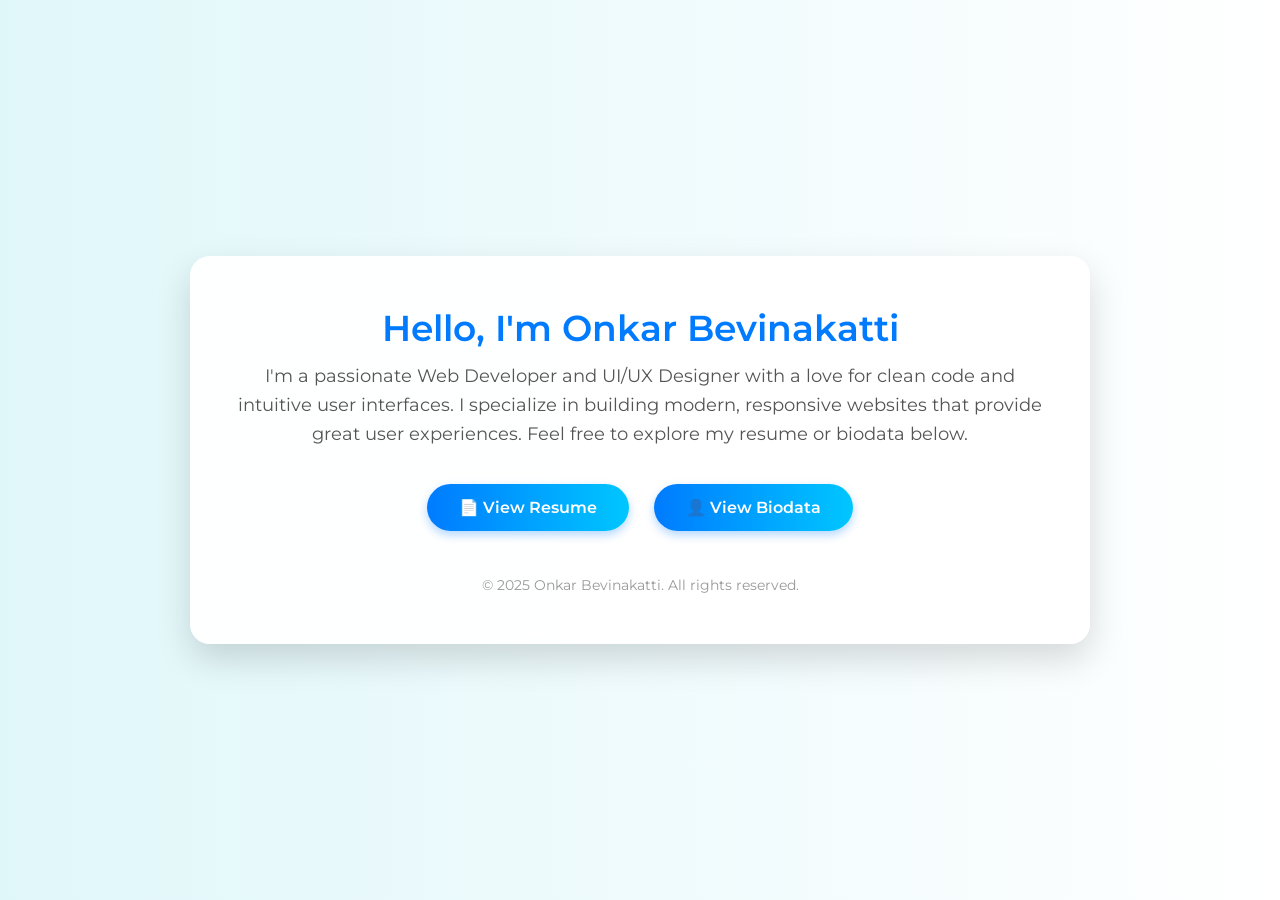
<file: index.html>
<!DOCTYPE html>
<html lang="en">
  <head>
    <meta charset="UTF-8" />
    <meta name="viewport" content="width=device-width, initial-scale=1.0" />
    <title>Onkar Bevinakatti | Personal Homepage</title>
    <link
      href="https://fonts.googleapis.com/css2?family=Montserrat:wght@400;600&display=swap"
      rel="stylesheet"
    />
    <style>
      * {
        margin: 0;
        padding: 0;
        box-sizing: border-box;
      }

      body {
        font-family: "Montserrat", sans-serif;
        background: linear-gradient(to right, #e0f7fa, #ffffff);
        min-height: 100vh;
        display: flex;
        align-items: center;
        justify-content: center;
        color: #333;
      }

      .container {
        background: rgba(255, 255, 255, 0.95);
        backdrop-filter: blur(6px);
        padding: 50px 40px;
        max-width: 900px;
        width: 90%;
        border-radius: 20px;
        box-shadow: 0 15px 35px rgba(0, 0, 0, 0.15);
        text-align: center;
        position: relative;
        overflow: hidden;
        animation: fadeIn 1s ease-in-out;
      }

      @keyframes fadeIn {
        0% {
          opacity: 0;
          transform: scale(0.95);
        }
        100% {
          opacity: 1;
          transform: scale(1);
        }
      }

      .profile-img {
        width: 160px;
        height: 160px;
        border-radius: 50%;
        object-fit: cover;
        border: 5px solid #007bff;
        box-shadow: 0 5px 15px rgba(0, 123, 255, 0.4);
        margin-bottom: 25px;
        transition: transform 0.3s ease;
      }

      .profile-img:hover {
        transform: scale(1.05);
      }

      h1 {
        font-size: 36px;
        font-weight: 600;
        margin-bottom: 12px;
        color: #007bff;
      }

      p.intro {
        font-size: 18px;
        margin-bottom: 35px;
        color: #555;
        line-height: 1.6;
      }

      .btn-group {
        display: flex;
        justify-content: center;
        gap: 25px;
        flex-wrap: wrap;
      }

      .btn {
        padding: 14px 32px;
        background: linear-gradient(to right, #007bff, #00c6ff);
        color: white;
        font-size: 16px;
        border: none;
        border-radius: 50px;
        text-decoration: none;
        font-weight: 600;
        cursor: pointer;
        transition: all 0.3s ease;
        box-shadow: 0 4px 10px rgba(0, 123, 255, 0.3);
      }

      .btn:hover {
        background: linear-gradient(to right, #0056b3, #0088cc);
        transform: translateY(-2px);
        box-shadow: 0 6px 16px rgba(0, 123, 255, 0.4);
      }

      footer {
        margin-top: 45px;
        font-size: 14px;
        color: #999;
      }

      @media (max-width: 600px) {
        h1 {
          font-size: 28px;
        }

        .btn {
          width: 100%;
        }

        .btn-group {
          flex-direction: column;
          gap: 15px;
        }
      }
    </style>
  </head>
  <body>
    <div class="container">
      <h1>Hello, I'm Onkar Bevinakatti</h1>
      <p class="intro">
        I'm a passionate Web Developer and UI/UX Designer with a love for clean
        code and intuitive user interfaces. I specialize in building modern,
        responsive websites that provide great user experiences. Feel free to
        explore my resume or biodata below.
      </p>
      

      <div class="btn-group">
        <a href="resume.html" class="btn">📄 View Resume</a>
        <a href="biodata.html" class="btn">👤 View Biodata</a>
      </div>

      <footer>&copy; 2025 Onkar Bevinakatti. All rights reserved.</footer>
    </div>
  </body>
</html>
</file>
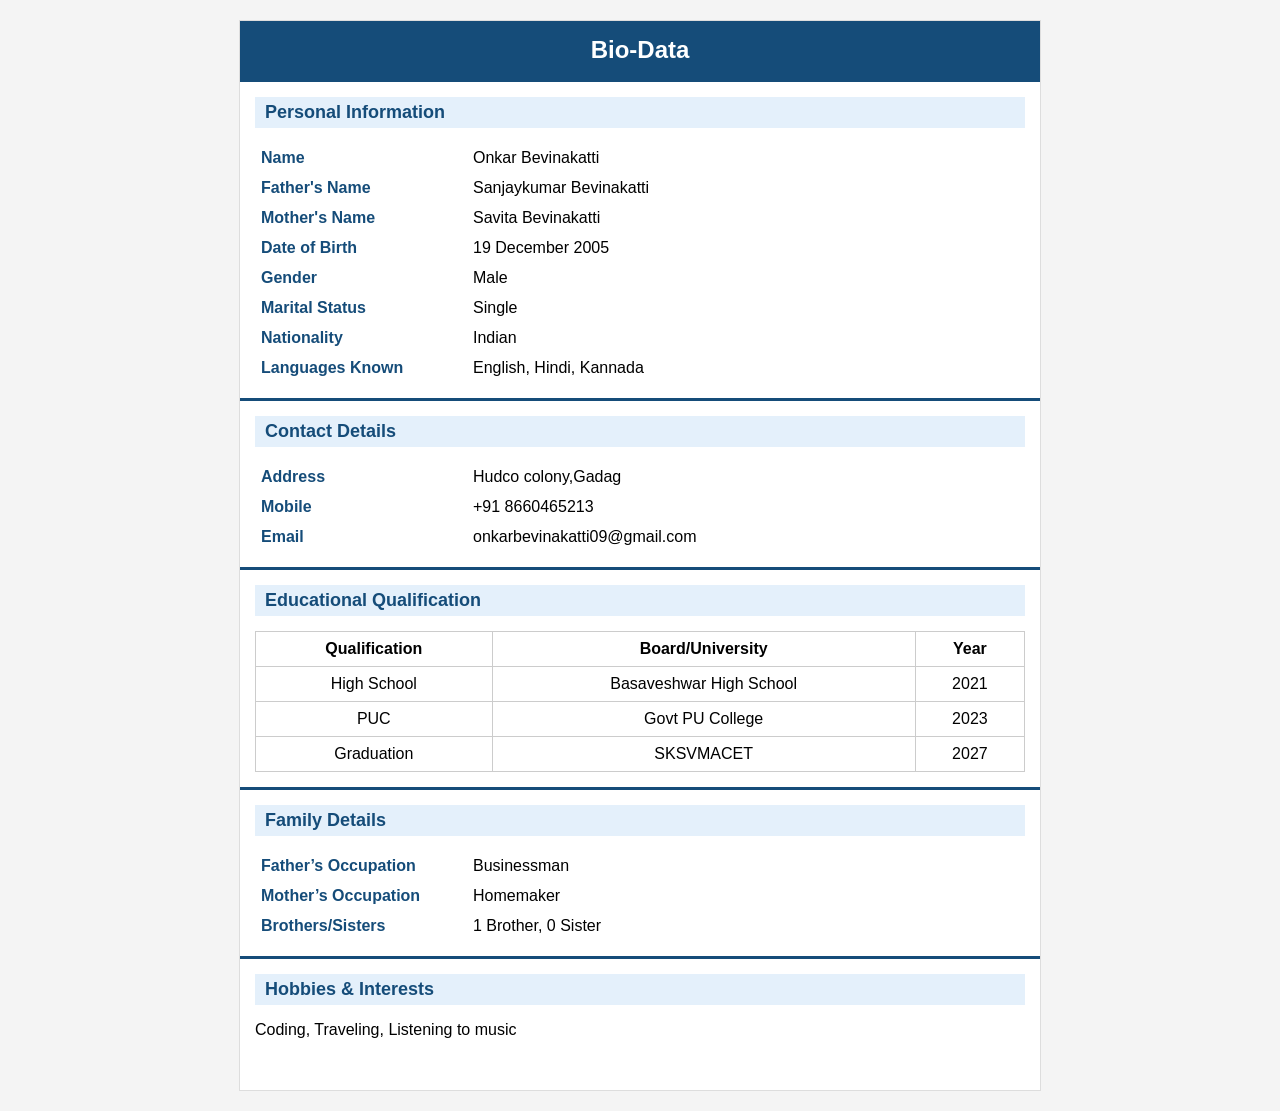
<file: biodata.html>
<!DOCTYPE html>
<html lang="en">
  <head>
    <meta charset="UTF-8" />
    <meta name="viewport" content="width=device-width, initial-scale=1.0" />
    <title>Bio Data</title>
    <link rel="stylesheet" href="style.css" />
  </head>
  <body>
    <div class="biodata">
      <div class="header">Bio-Data</div>

      <div class="section">
        <h2>Personal Information</h2>
        <table class="details-table">
          <tr>
            <td>Name</td>
            <td>Onkar Bevinakatti</td>
          </tr>
          <tr>
            <td>Father's Name</td>
            <td>Sanjaykumar Bevinakatti</td>
          </tr>
          <tr>
            <td>Mother's Name</td>
            <td>Savita Bevinakatti</td>
          </tr>
          <tr>
            <td>Date of Birth</td>
            <td>19 December 2005</td>
          </tr>
          <tr>
            <td>Gender</td>
            <td>Male</td>
          </tr>
          <tr>
            <td>Marital Status</td>
            <td>Single</td>
          </tr>
          <tr>
            <td>Nationality</td>
            <td>Indian</td>
          </tr>
          <tr>
            <td>Languages Known</td>
            <td>English, Hindi, Kannada</td>
          </tr>
        </table>
      </div>

      <div class="section">
        <h2>Contact Details</h2>
        <table class="details-table">
          <tr>
            <td>Address</td>
            <td>Hudco colony,Gadag</td>
          </tr>
          <tr>
            <td>Mobile</td>
            <td>+91 8660465213</td>
          </tr>
          <tr>
            <td>Email</td>
            <td>onkarbevinakatti09@gmail.com</td>
          </tr>
        </table>
      </div>

      <div class="section">
        <h2>Educational Qualification</h2>
        <table class="qualification-table">
          <tr>
            <th>Qualification</th>
            <th>Board/University</th>
            <th>Year</th>
          </tr>
          <tr>
            <td>High School</td>
            <td>Basaveshwar High School</td>
            <td>2021</td>
          </tr>
          <tr>
            <td>PUC</td>
            <td>Govt PU College</td>
            <td>2023</td>
          </tr>
          <tr>
            <td>Graduation</td>
            <td>SKSVMACET</td>
            <td>2027</td>
          </tr>
        </table>
      </div>

      <div class="section">
        <h2>Family Details</h2>
        <table class="details-table">
          <tr>
            <td>Father’s Occupation</td>
            <td>Businessman</td>
          </tr>
          <tr>
            <td>Mother’s Occupation</td>
            <td>Homemaker</td>
          </tr>
          <tr>
            <td>Brothers/Sisters</td>
            <td>1 Brother, 0 Sister</td>
          </tr>
        </table>
      </div>

      <div class="section">
        <h2>Hobbies & Interests</h2>
        <p>Coding, Traveling, Listening to music</p>
      </div>
    </div>
  </body>
</html>
</file>
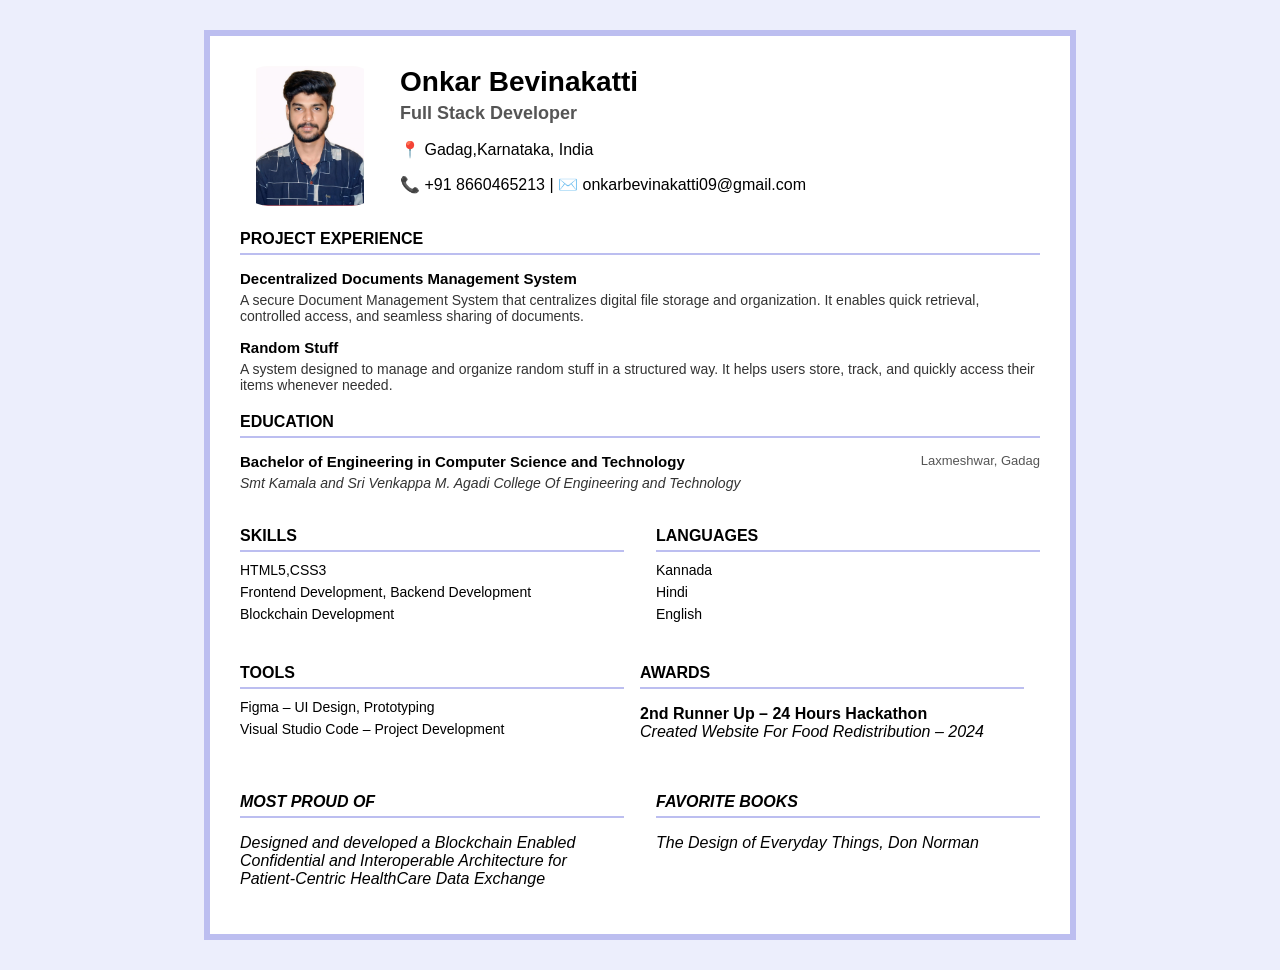
<file: resume.html>
<!DOCTYPE html>
<html lang="en">
<head>
  <meta charset="UTF-8">
  <meta name="viewport" content="width=device-width, initial-scale=1.0">
  <title>Resume - Onkar Bevinakatti</title>
  <link rel="stylesheet" href="resume.css">
</head>
<body>
  <div class="resume">
    <!-- Header -->
    <div class="header">
      <div class="profile-pic">
        <img src="Onkar-Photo.jpg" alt="Profile Photo">
      </div>
      <div class="header-info">
        <h1>Onkar Bevinakatti</h1>
        <h2>Full Stack Developer</h2>
        <p>📍 Gadag,Karnataka, India</p>
        <p>📞 +91 8660465213 | ✉️ onkarbevinakatti09@gmail.com</p>
      </div>
    </div>

    <!-- Professional Experience -->
    <div class="section">
      <h3>PROJECT EXPERIENCE</h3>
      <div class="job">
        <div class="job-info">
          <h4>Decentralized Documents Management System</i></h4>
          <p>A secure Document Management System that centralizes digital file storage and organization. It enables quick retrieval, controlled access, and seamless sharing of documents.</p>
        </div>
      </div>

      <div class="job">
        <div class="job-info">
          <h4>Random Stuff</i></h4>
          <p>A system designed to manage and organize random stuff in a structured way. It helps users store, track, and quickly access their items whenever needed.</p>
        </div>
      </div>
    </div>

    <!-- Education -->
    <div class="section">
      <h3>EDUCATION</h3>
      <div class="job">
        <div class="job-info">
          <h4>Bachelor of Engineering in Computer Science and Technology</h4>
          <p><i>Smt Kamala and Sri Venkappa M. Agadi College Of Engineering and Technology</i></p>
        </div>
        <div class="job-date">Laxmeshwar, Gadag</div>
      </div>
    </div>

    <!-- Two Columns Section -->
    <div class="two-columns">
      <div class="column">
        <h3>SKILLS</h3>
        <ul>
          <li>HTML5,CSS3</li>
          <li>Frontend Development, Backend Development</li>
          <li>Blockchain Development</li>
        </ul>
      </div>
      <div class="column">
        <h3>LANGUAGES</h3>
        <ul>
          <li>Kannada</li>
          <li>Hindi</li>
          <li>English</li>
        </ul>
      </div>
    </div>

    <div class="two-columns">
      <div class="column">
        <h3>TOOLS</h3>
        <ul>
          <li>Figma – UI Design, Prototyping</li>
          <li>Visual Studio Code – Project Development </li>
        </ul>
      </div>
      <div class="column">
        <h3>AWARDS</h3>
        <p><b>2nd Runner Up – 24 Hours Hackathon</b><br>
        <i>Created Website For Food Redistribution – 2024</p>
      </div>
    </div>

    <div class="two-columns">
      <div class="column">
        <h3>MOST PROUD OF</h3>
        <p>Designed and developed a Blockchain Enabled Confidential and Interoperable Architecture for Patient-Centric HealthCare Data Exchange</p>
      </div>
      <div class="column">
        <h3>FAVORITE BOOKS</h3>
        <p><i>The Design of Everyday Things</i>, Don Norman</p>
      </div>
    </div>
  </div>
</body>
</html>
</file>
<file: style.css>
body {
  font-family: Arial, sans-serif;
  background: #f4f4f4;
  margin: 0;
  padding: 20px;
}

.biodata {
  max-width: 800px;
  margin: auto;
  background: #fff;
  border: 1px solid #ddd;
  padding-bottom: 20px;
}

.header {
  background: #154c79;
  color: white;
  text-align: center;
  padding: 15px;
  font-size: 24px;
  font-weight: bold;
}

.section {
  border-top: 3px solid #154c79;
  padding: 15px;
}

.section h2 {
  margin-top: 0;
  font-size: 18px;
  color: #154c79;
  background: #e4f0fb;
  padding: 5px 10px;
}

.details-table {
  width: 100%;
  border-collapse: collapse;
}

.details-table td {
  padding: 6px;
  vertical-align: top;
}

.details-table td:first-child {
  font-weight: bold;
  width: 200px;
  color: #154c79;
}

.qualification-table {
  width: 100%;
  border-collapse: collapse;
  margin-top: 5px;
}

.qualification-table th,
.qualification-table td {
  border: 1px solid #ccc;
  padding: 8px;
  text-align: center;
}

.footer-sign {
  display: flex;
  justify-content: space-between;
  margin-top: 30px;
  font-size: 14px;
}
</file>
<file: resume.css>
body {
  font-family: 'Arial', sans-serif;
  background: #eceefcff;
  margin: 0;
  padding: 30px;
}

.resume {
  width: 800px;
  margin: auto;
  background: #fff;
  padding: 30px;
  border: 6px solid #bcbef0ff;
}

.header {
  display: flex;
  align-items: center;
  margin-bottom: 20px;
}

.profile-pic img {
  width: 140px;
  height: 140px;
  border-radius: 20%;
  object-fit:scale-down ;
  margin-right: 20px;
}

.header-info h1 {
  margin: 0;
  font-size: 28px;
}

.header-info h2 {
  margin: 5px 0;
  font-size: 18px;
  color: #555;
}

.section {
  margin: 20px 0;
}

.section h3 {
  border-bottom: 2px solid #bcbef0ff;
  padding-bottom: 5px;
  margin-bottom: 15px;
  font-size: 16px;
  text-transform: uppercase;
}

.job {
  display: flex;
  justify-content: space-between;
  margin-bottom: 15px;
}

.job h4 {
  margin: 0;
  font-size: 15px;
}

.job p {
  margin: 5px 0 0;
  font-size: 14px;
  color: #333;
}

.job-date {
  text-align: right;
  font-size: 13px;
  color: #555;
}

.two-columns {
  display: flex;
  justify-content: space-between;
  margin-top: 20px;
}

.column {
  width: 48%;
}

.column h3 {
  border-bottom: 2px solid #bcbef0ff;
  padding-bottom: 5px;
  margin-bottom: 10px;
  font-size: 16px;
  text-transform: uppercase;
}

.column ul {
  list-style: none;
  padding: 0;
  margin: 0;
}

.column ul li {
  margin-bottom: 6px;
  font-size: 14px;
}
</file>
